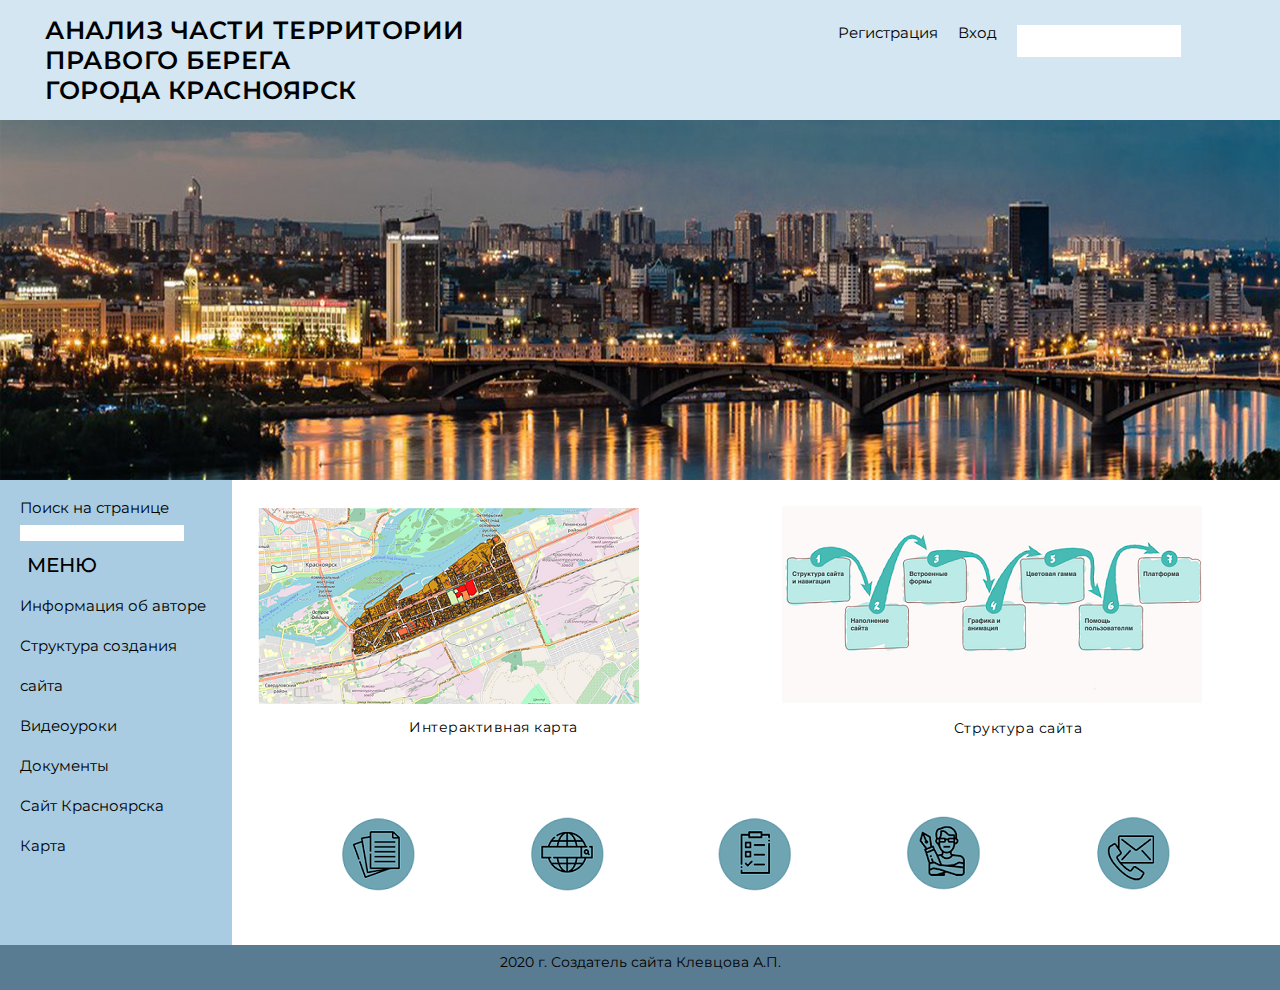
<file: index.html>
<!DOCTYPE html>
<html lang="en">
<head>
    <meta charset="UTF-8">
    <meta name="viewport" content="width=device-width, initial-scale=1.0">
    <link rel="stylesheet" href="scss/reset.css">
    <link rel="stylesheet" href="scss/style.css">
    <title>Анализ территории города</title>
</head>
<body>
    <div class="container">
        <header class="header">
                <div class="header__title">
                   <h1>Анализ части территории правого берега <br>города Красноярск</h1>
                </div>
                <div class="header__form">
                    <div class="header__forma"></div>
                       <a href="/" class="page-header__user-link">Регистрация</a>
                       <a href="/" class="page-header__user-link">Вход</a>
                    <form action="POST" class="page-header__user-form">
                        <input type="text" name="login" />
                        <input type="password" name="password" />
                    </form>
                </div>
        </header>
        <div class="poster"></div>
        <div class="main">
            <div class="nav">
                <div class="nav__search">
                    <span>Поиск на странице</span>
                </div>
                <div class="nav__input">
                    <input type="text">
                </div>
                <div class="nav__titlemenu">Меню</div>
                <ul class="aside-menu">
                    <li><a href="./portfolio/portfolio.html" class="aside-menu__link">Информация об авторе</a></li>
                    <li><a href="../stracture/stracture.html" class="aside-menu__link">Структура создания сайта</a></li>
                    <li><a href="https://www.youtube.com/channel/UCedskVwIKiZJsO8XdJdLKnA" class="aside-menu__link">Видеоуроки</a></li>
                    <li><a href="http://www.consultant.ru/document/cons_doc_LAW_51040/" class="aside-menu__link">Документы</a></li>
                    <li><a href="http://www.admkrsk.ru/Pages/default.aspx" class="aside-menu__link">Сайт Красноярска</a></li>
                    <li><a href="../qgis/map.html" class="aside-menu__link">Карта</a></li>
                </ul>
            </div>

            



        <div class="block">
            <div class="block__row">
              <div class="block__element block__element_1">
                <div class="block__content">
                    <div class="imageblock"><a href="../qgis/map.html"><img src="img/карта вставка.png" alt=""></a></div>
                    <div class="descr">Интерактивная карта</div>
                </div>
              </div>
              <div class="block__element block__element_2">
                <div class="block__content">
                    <div class="imageblock"><a href="../stracture/stracture.html"><img src="img/структура сайта.png" alt=""></a></div>
                    <div class="descr">Структура сайта</div>
                    
                </div>
              </div>
              <div class="block__element block__element_3">
                <div class="block__content">
                    <div class="content__icons">
                        <a href="http://www.consultant.ru/document/cons_doc_LAW_51040/"><img src="img/doc.png" alt=""></a>
                        <a href="https://www.youtube.com/channel/UCedskVwIKiZJsO8XdJdLKnA"><img src="img/web-search-engine.png" alt=""></a>
                        <a href="https://nord-ursus.livejournal.com/117138.html"><img src="img/clipboard.png" alt=""></a>
                        <a href="./portfolio/portfolio.html"><img src="img/writer.png" alt=""></a>
                        <a href="http://www.admkrsk.ru/Pages/default.aspx"><img src="img/contact.png" alt=""></a>
                    </div>
                </div>
                </div>
              </div>
            </div>
          </div>







        <footer class="footer">
            <div class="footer__title">
                2020 г. Создатель сайта Клевцова А.П.
            </div>
        </footer>
    </div>
</body>
</html>
</file>
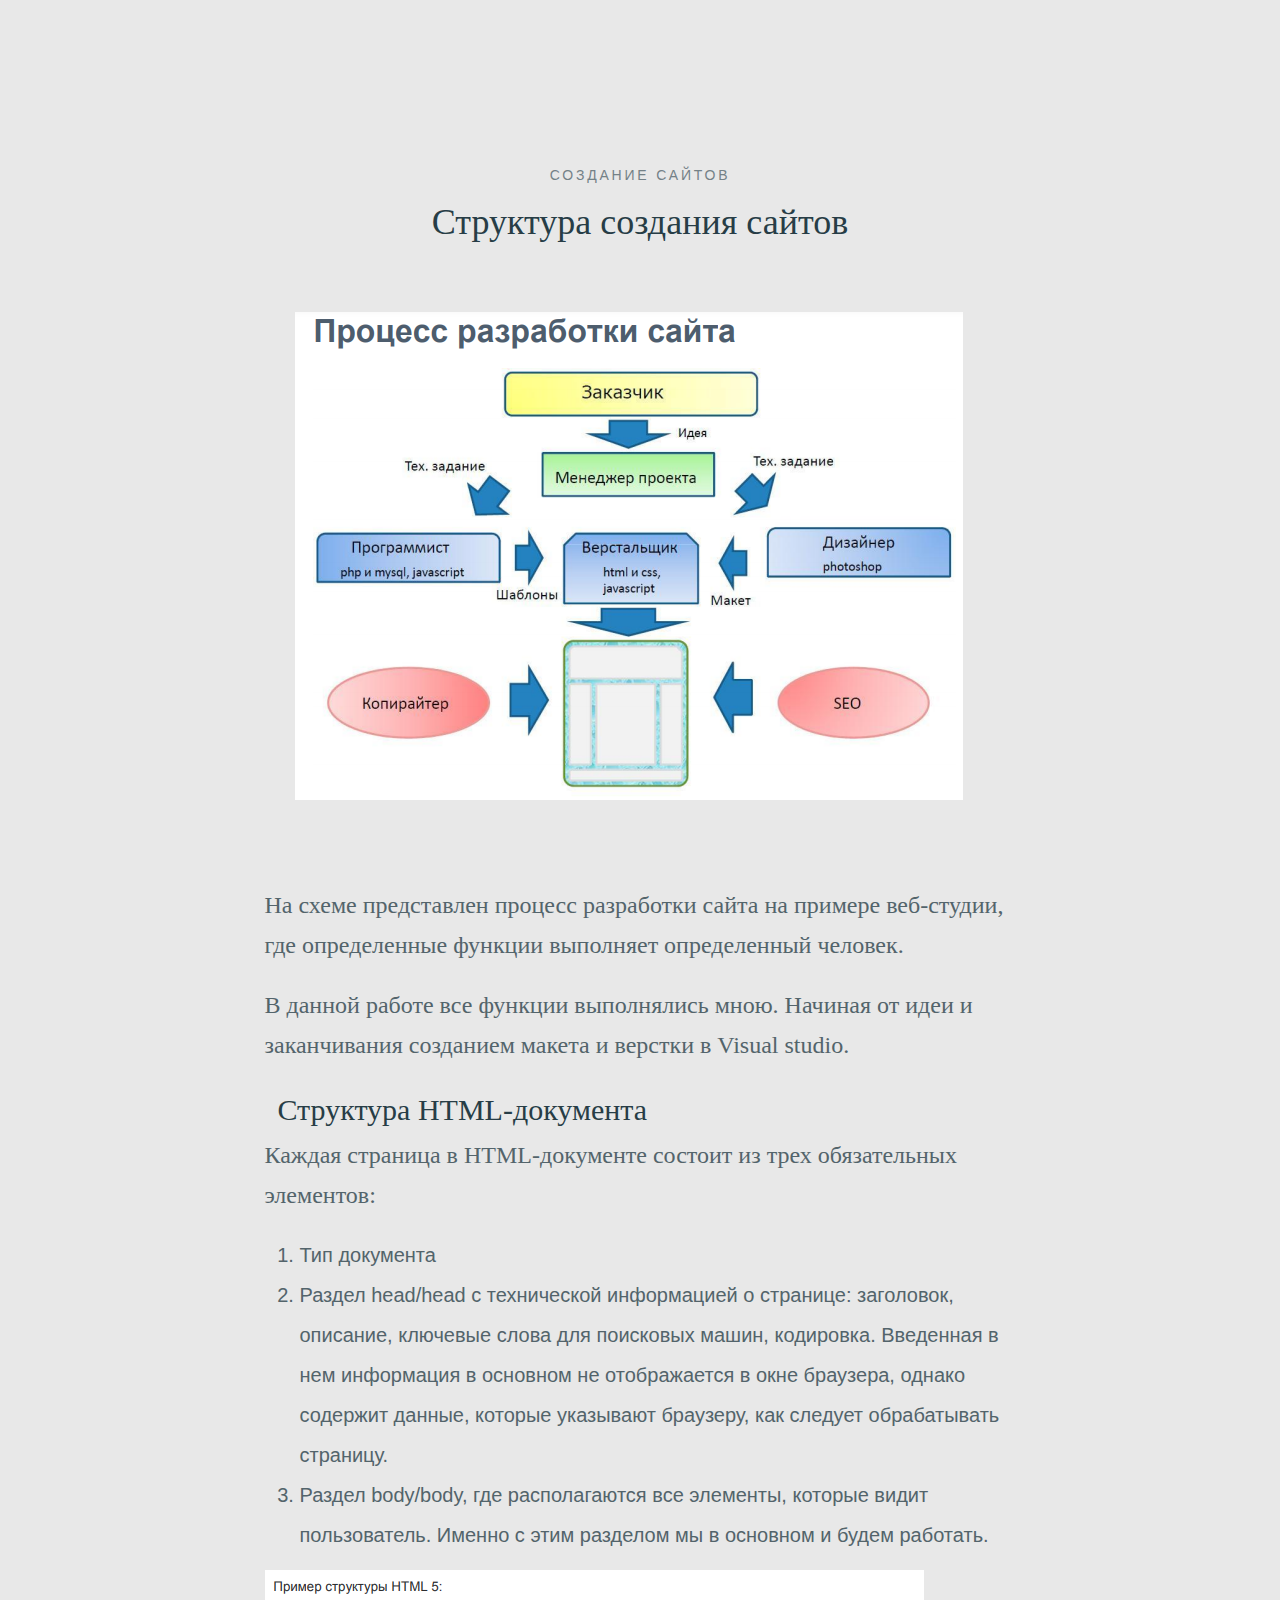
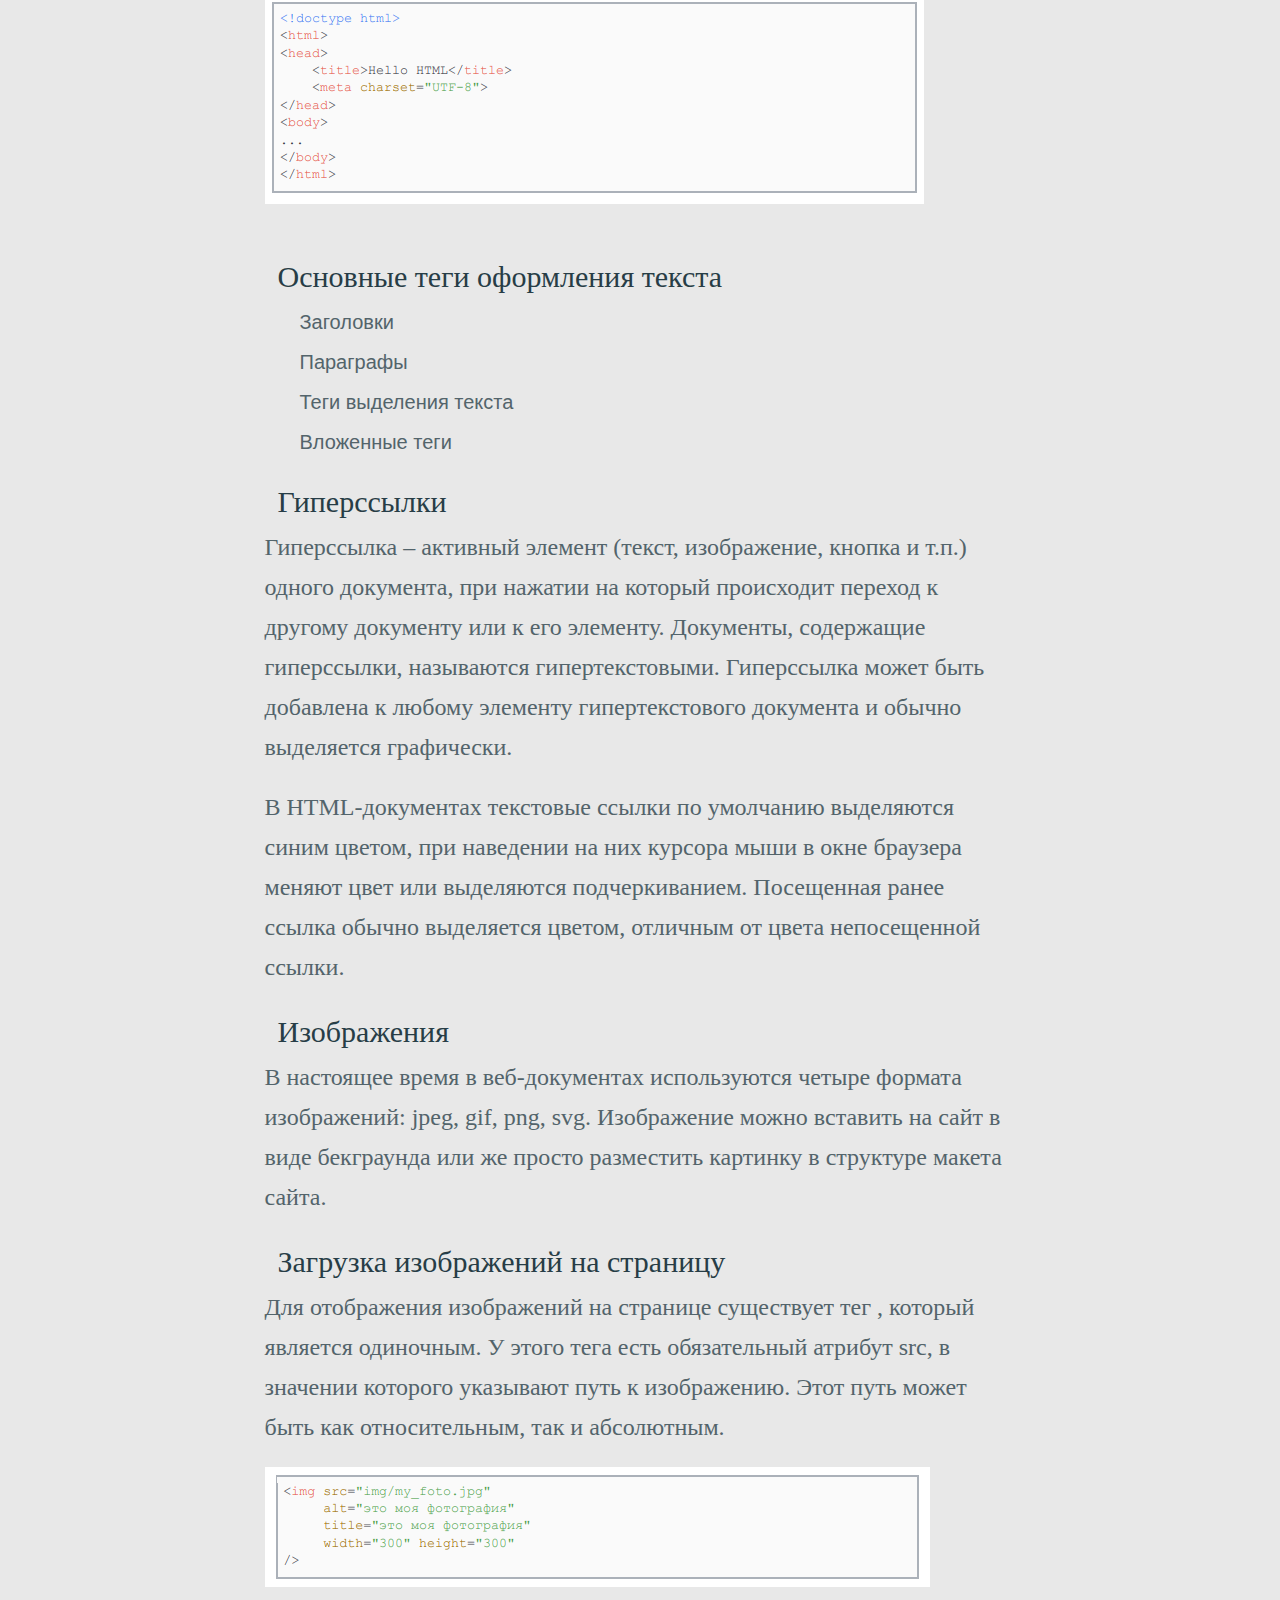
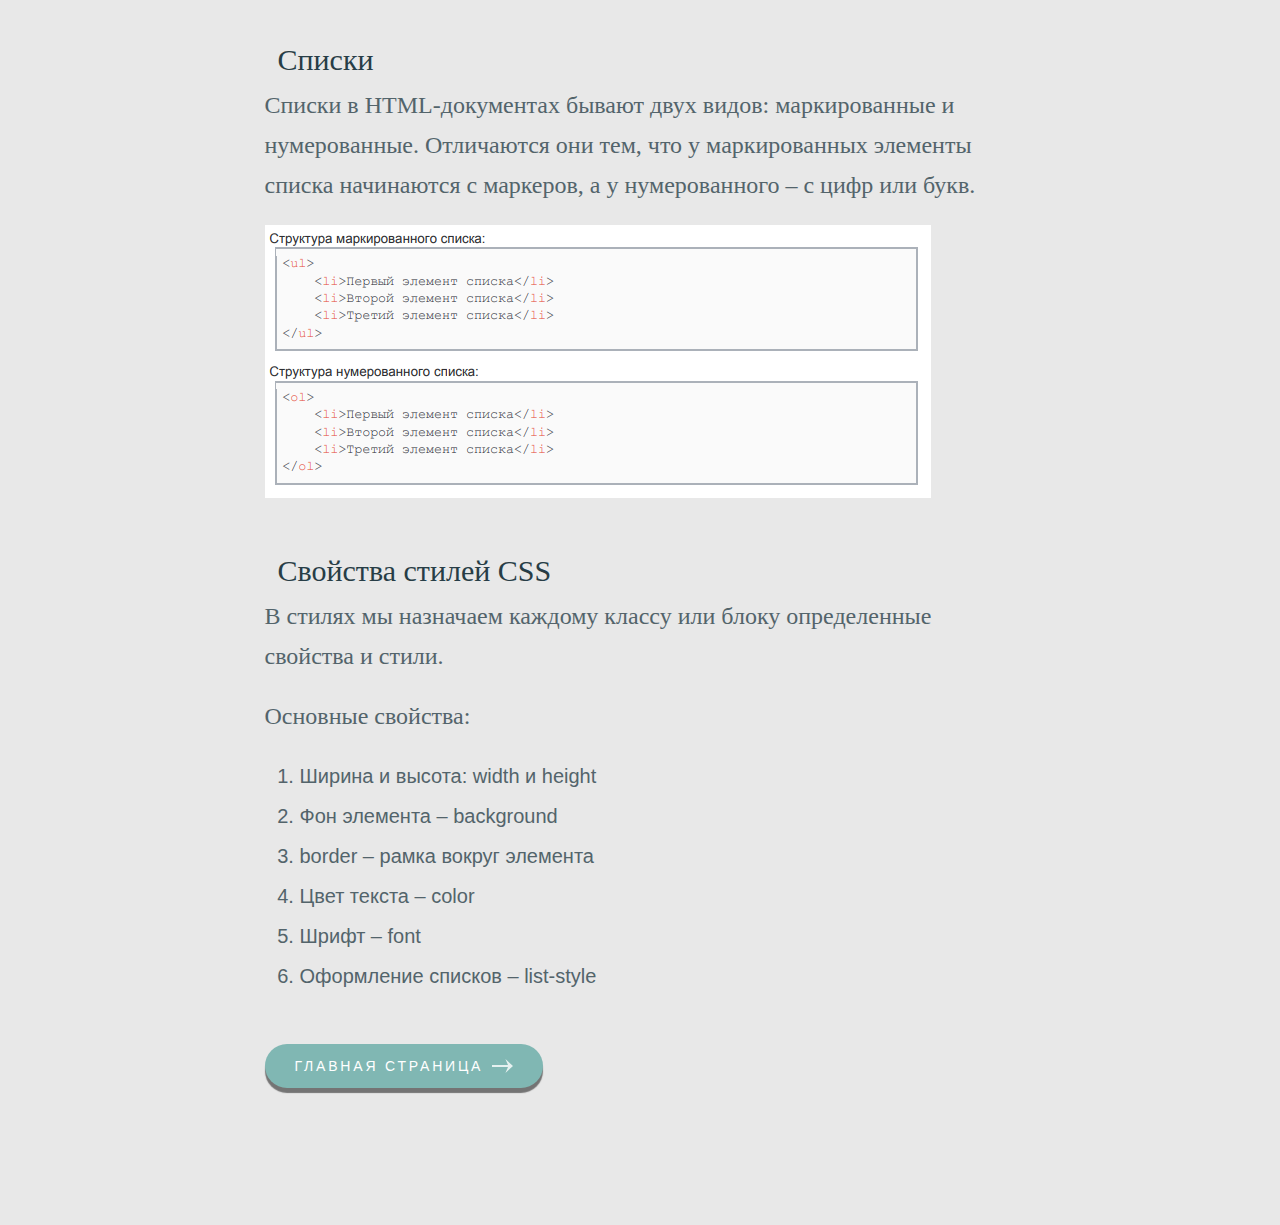
<file: stracture/stracture.html>
<!-- Сообщаем браузеру как стоит обрабатывать эту страницу -->
<!DOCTYPE html>
<!-- Оболочка документа, указываем язык содержимого -->
<html lang="ru">
	<!-- Заголовок страницы, контейнер для других важных данных (не отображается) -->
	<head>
		<!-- Заголовок страницы в браузере -->
		<title>Структура сайта</title>
		<!-- Подключаем CSS -->
		<link rel="stylesheet" href="css/style.css" />
		<!-- Кодировка страницы -->
		<meta http-equiv="Content-type" content="text/html;charset=UTF-8" />
	</head>
	<!-- Отображаемое тело страницы -->
	<body>
		<div class="content">
			<div class="content-top">
				<div class="content-top__category">Создание сайтов</div>
				<h1 class="content-top__title">
					Структура создания сайтов 
				</h1>
			</div>
			<div class="content__image">
				<img src="img/Screenshot_1.png" alt="" />
			</div>
			<div class="content-bottom">
				<div class="content-bottom__text">
					<p>На схеме представлен процесс разработки сайта на примере веб-студии, где определенные функции
					выполняет определенный человек.</p>
					<p>В данной работе все функции выполнялись мною. Начиная от идеи и заканчивания созданием макета и верстки в Visual studio.</p>
					<h2 class="content-bottom__text">
						Структура HTML-документа
					</h2>
					<p>Каждая страница в HTML-документе состоит из трех обязательных элементов:</p>
						<ol class="content-bottom__texts">
							<li>Тип документа</li>
							<li>Раздел head/head с технической информацией о странице: заголовок, описание,
ключевые слова для поисковых машин, кодировка. Введенная в нем информация в основном
не отображается в окне браузера, однако содержит данные, которые указывают браузеру, как
следует обрабатывать страницу.</li>
							<li>Раздел	body/body, где располагаются все элементы, которые видит пользователь.
							Именно с этим разделом мы в основном и будем работать.</li>
						</ol>
						<div class="content-bottom__text">
							<img src="img/Screenshot_2.png" alt="" />
						</div>
						<h2 class="content-bottom__text">Основные теги оформления текста</h2>
						<ul class="content-bottom__texts">
							<li>Заголовки</li>
							<li>Параграфы</li>
							<li>Теги выделения текста</li>
							<li>Вложенные теги</li>
						</ul>
						<h2 class="content-bottom__text">
							Гиперссылки
						</h2>
						<p>Гиперссылка – активный элемент (текст, изображение, кнопка и т.п.) одного документа, при нажатии на
						который происходит переход к другому документу или к его элементу. Документы, содержащие
						гиперссылки, называются гипертекстовыми. Гиперссылка может быть добавлена к любому элементу
						гипертекстового документа и обычно выделяется графически.</p>
						<p>В HTML-документах текстовые ссылки по умолчанию выделяются синим цветом, при наведении на них
						курсора мыши в окне браузера меняют цвет или выделяются подчеркиванием. Посещенная ранее
						ссылка обычно выделяется цветом, отличным от цвета непосещенной ссылки.</p>
						<h2 class="content-bottom__text">
							Изображения
						</h2>
						<p>В настоящее время в веб-документах используются четыре формата изображений: jpeg, gif, png, svg. Изображение можно вставить на сайт в виде бекграунда или же просто разместить картинку в структуре макета сайта.</p>
						<h2 class="content-bottom__text">
							Загрузка изображений на страницу
						</h2>
						<p>Для отображения изображений на странице существует тег <img>, который является одиночным. У
						этого тега есть обязательный атрибут src, в значении которого указывают путь к изображению. Этот
						путь может быть как относительным, так и абсолютным.</p>
						<div class="content-bottom__text">
							<img src="img/Screenshot_3.png" alt="" />
						</div>
						<h2 class="content-bottom__text">
							Списки
						</h2>
						<p>Списки в HTML-документах бывают двух видов: маркированные и нумерованные. Отличаются они тем,
						что у маркированных элементы списка начинаются с маркеров, а у нумерованного – с цифр или букв.</p>
						<div class="content-bottom__text">
							<img src="img/Screenshot_4.png" alt="" />
						</div>
						<h2 class="content-bottom__text">
							Свойства стилей CSS
						</h2>
						<p>В стилях мы назначаем каждому классу или блоку определенные свойства и стили.</p>
						<p>Основные свойства:</p>
						<ol class="content-bottom__texts">
							<li>Ширина и высота: width и height</li>
							<li>Фон элемента – background</li>
							<li>border – рамка вокруг элемента</li>
							<li>Цвет текста – color</li>
							<li>Шрифт – font</li>
							<li>Оформление списков – list-style</li>
						</ol>
				</div>
				<div class="content-bottom-info">
					<a target="_blank" href="../index.html" class="content-bottom-info__link">
						<span>Главная страница</span>
					</a>
				</div>
			</div>
		</div>
	</body>
</html>
</file>
<file: scss/style.css>
@import url("https://fonts.googleapis.com/css2?family=Roboto:ital,wght@0,100;0,300;0,400;0,500;0,700;0,900;1,100;1,300;1,400;1,500;1,700;1,900&display=swap");
@import url("https://fonts.googleapis.com/css2?family=Montserrat:ital,wght@0,100;0,200;0,300;0,400;0,500;0,600;0,700;0,800;0,900;1,100;1,200;1,300;1,400;1,500;1,600;1,700;1,800;1,900&display=swap");
.header {
  display: -webkit-box;
  display: -ms-flexbox;
  display: flex;
  background-color: #d3e6f1;
  min-height: 10vh;
  padding: 15px 45px;
  -webkit-box-sizing: border-box;
          box-sizing: border-box;
}

.header__title h1 {
  color: #000000;
  font-family: 'Montserrat', sans-serif;
  font-size: 25px;
  font-weight: 600;
  font-style: normal;
  letter-spacing: normal;
  line-height: 20px;
  text-align: left;
  text-transform: uppercase;
  letter-spacing: 0.5px;
  line-height: normal;
  margin-right: 360px;
}

.header__form {
  display: -webkit-box;
  display: -ms-flexbox;
  display: flex;
  -webkit-box-pack: end;
      -ms-flex-pack: end;
          justify-content: flex-end;
  padding: 10px;
  -webkit-box-sizing: border-box;
          box-sizing: border-box;
}

.header__form a {
  display: -webkit-box;
  display: -ms-flexbox;
  display: flex;
  color: #000000;
  font-family: 'Montserrat', sans-serif;
  font-size: 15px;
  font-weight: 400;
  margin-right: 20px;
}

.poster {
  min-height: 40vh;
  background-color: #FFE28B;
  background-image: url(../img/p8.jpg);
  background-position: 0 0;
  background-repeat: no-repeat;
  background-size: 100% 100%;
}

.main {
  min-height: 45vh;
  display: -webkit-box;
  display: -ms-flexbox;
  display: flex;
  -webkit-box-flex: 1;
      -ms-flex: 1 1 auto;
          flex: 1 1 auto;
}

.nav {
  -webkit-box-flex: 1;
      -ms-flex: 1 1 auto;
          flex: 1 1 auto;
  width: 20%;
  background-color: #a9cce3;
  padding: 20px;
  -webkit-box-sizing: border-box;
          box-sizing: border-box;
}

.nav__search {
  color: #000000;
  font-family: 'Montserrat', sans-serif;
  font-size: 15px;
  margin-bottom: 10px;
}

.aside-menu li a {
  font-family: 'Montserrat', sans-serif;
  font-size: 15px;
  line-height: 40px;
  color: #000000;
}

.nav__titlemenu {
  font-family: 'Montserrat', sans-serif;
  text-transform: uppercase;
  font-size: 20px;
  font-weight: 500;
  line-height: 28px;
  margin: 7px;
  margin-top: 10px;
}

.content {
  -webkit-box-flex: 5;
      -ms-flex: 5;
          flex: 5;
  padding: 20px;
  -webkit-box-sizing: border-box;
          box-sizing: border-box;
  background-color: #d0dde2;
}

.contentjustify-content__images {
  display: -webkit-box;
  display: -ms-flexbox;
  display: flex;
  margin-bottom: 10px;
}

.content__name {
  display: -webkit-box;
  display: -ms-flexbox;
  display: flex;
  -ms-flex-pack: distribute;
      justify-content: space-around;
  margin-bottom: 30px;
  font-family: Calibri;
  font-size: 15px;
}

.content__icons {
  display: -webkit-box;
  display: -ms-flexbox;
  display: flex;
  -ms-flex-pack: distribute;
      justify-content: space-around;
}

.footer {
  min-height: 5vh;
  background-color: #5a7c92;
  -ms-flex-item-align: flex-end  stretch;
      align-self: flex-end  stretch;
}

.footer__title {
  color: #000000;
  font-family: 'Montserrat', sans-serif;
  text-align: center;
  padding: 10px 0px 0px 0px;
  -webkit-box-sizing: border-box;
          box-sizing: border-box;
}

.block__row {
  display: -webkit-box;
  display: -ms-flexbox;
  display: flex;
  -ms-flex-wrap: wrap;
      flex-wrap: wrap;
  -webkit-box-align: center;
      -ms-flex-align: center;
          align-items: center;
  -ms-flex-item-align: center;
      align-self: center;
  -webkit-box-pack: center;
      -ms-flex-pack: center;
          justify-content: center;
}

.block__element_1 {
  -webkit-box-flex: 0;
      -ms-flex: 0 1 50%;
          flex: 0 1 50%;
}

.block__element_2 {
  -webkit-box-flex: 0;
      -ms-flex: 0 1 50%;
          flex: 0 1 50%;
}

.block__element_3 {
  -webkit-box-flex: 0;
      -ms-flex: 0 1 100%;
          flex: 0 1 100%;
}

.block__content {
  margin: 5%;
  -webkit-box-align: center;
      -ms-flex-align: center;
          align-items: center;
  -ms-flex-item-align: center;
      -ms-grid-row-align: center;
      align-self: center;
  -webkit-box-pack: center;
      -ms-flex-pack: center;
          justify-content: center;
}

.descr {
  color: #000000;
  font-family: 'Montserrat', sans-serif;
  font-size: 14px;
  font-weight: 400;
  font-style: normal;
  letter-spacing: normal;
  line-height: 20px;
  text-align: left;
  letter-spacing: 0.5px;
  line-height: normal;
  text-align: center;
  margin: 3% 0% 0% 0%;
}
/*# sourceMappingURL=style.css.map */
</file>
<file: stracture/css/style.css>
/*Обнуление*/
*{padding: 0;margin: 0;border: 0;}
*,*:before,*:after{-moz-box-sizing: border-box;-webkit-box-sizing: border-box;box-sizing: border-box;}
:focus,:active{outline: none;}
a:focus,a:active{outline: none;}
nav,footer,header,aside{display: block;}
html,body{height:100%;width:100%;font-size:100%;line-height:1;font-size:14px;-ms-text-size-adjust:100%;-moz-text-size-adjust:100%;-webkit-text-size-adjust:100%;}
input,button,textarea{font-family:inherit;}
input::-ms-clear{display: none;}
button{cursor: pointer;}
button::-moz-focus-inner {padding:0;border:0;}
a,a:visited{text-decoration: none;}
a:hover{text-decoration: none;}
ul li{list-style: none;}
img{vertical-align: top;}
h1,h2,h3,h4,h5,h6{font-size:inherit;font-weight: inherit;}
/*--------------------*/

body{
	background:#e8e8e8;
}

.content {
	padding: 168px 0 137px 0;
	max-width: 841px;
	margin: 0px auto;
}

.content-top {
	text-align: center;
	margin: 0px 0px 65px 0px;
}
.content-top__category {
	color: #748187;
	font-family: Arial, "Helvetica Neue", Helvetica, sans-serif;
	font-size: 14px;
	text-transform: uppercase;
	letter-spacing: 2.8px;
	margin: 0px 0px 15px 0px;
}
.content-top__title {
	color: #273d46;
	font-size: 36px;
	line-height: 50px;
	max-width: 725px;
	margin: 0px auto;
}

.content__image {
	padding-left: 75px;
	margin: 0px 50px 85px 0px;
}
.content__image img{
	justify-content: center;
}

.content-bottom {
	padding: 0px 45px;
}

.content-bottom__text {
	color: #53646b;
	font-size: 24px;
	line-height: 40px;
	margin: 0px 0px 48px 0px;
}

.content-bottom__text p{
	margin: 0px 0px 20px 0px;
}

.content-bottom__text p:last-child{
	margin: 0;
}

.content-bottom__text h2{
	color: #273d46;
	font-size: 30px;
	line-height: 50px;
	max-width: 725px;
	margin: 0px auto;
}

.content-bottom__texts{
	font-family: Arial, "Helvetica Neue", Helvetica, sans-serif;
	font-size: 20px;
	margin: 0px 0px 15px 0px;
	padding: 0px 0px 0px 35px;
}

.content-bottom-info {}
.content-bottom-info-list {
	margin: 0px 0px 59px 0px;
}
.content-bottom-info-list li{
	font-family: Arial, "Helvetica Neue", Helvetica, sans-serif;
	font-size: 20px;
	margin: 0px 0px 15px 0px;
	background: url('../img/icons/check.png') left no-repeat;
	padding: 0px 0px 0px 35px;
}
.content-bottom-info-list li:last-child{
	margin: 0;
}

.content-bottom-info-list li:nth-child(1){
	text-shadow: 0 1px 0 rgba(0, 0, 0, 0.3);
	color: #273d46;
}
.content-bottom-info-list li:nth-child(2){
	color: #80b7b3;
	font-style: italic;
}
.content-bottom-info-list li:nth-child(3){
	color: #273d46;
	font-weight: 700;
}
.content-bottom-info-list li:nth-child(4){
	color: #aeb5b7;
	text-decoration: line-through;
}
.content-bottom-info__link {
	height: 44px;
	display: inline-block;
	line-height: 44px;
	padding: 0px 30px;
	border-radius: 24px;
	background-color:#80b7b3;
	-webkit-box-shadow: 0px 5px 1px rgba(0, 0, 0, 0.5);
	box-shadow: 0px 5px 1px rgba(0, 0, 0,0.5);
	font-family: Arial, "Helvetica Neue", Helvetica, sans-serif;
	color: #ffffff;
	font-size: 14px;
	text-transform: uppercase;
	letter-spacing: 2.8px;
}
.content-bottom-info__link span{
	padding: 0px 30px 0px 0px;
	background: url('../img/icons/arrow.svg') right no-repeat;
}
.content-bottom-info__link:hover{
	background-color:#511e23;
}
.content-bottom-info__link:active{
	position: relative;
	top: 3px;
	-webkit-box-shadow: 0px 2px 1px rgba(0, 0, 0, 0.5);
	box-shadow: 0px 2px 1px rgba(0, 0, 0,0.5);
}
</file>
